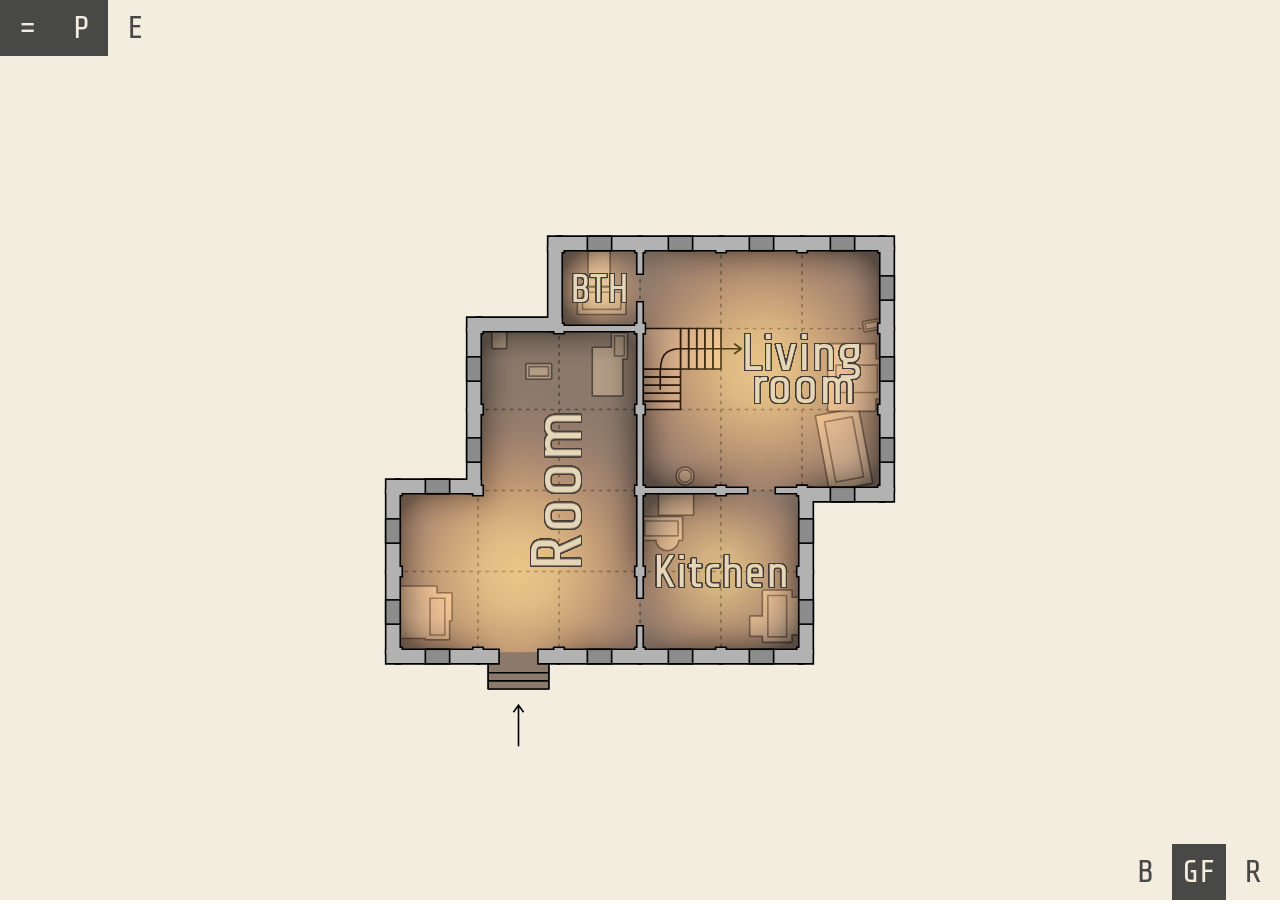
<file: dwell/index.html>
<!DOCTYPE html>
<html lang="en">
<head>
	<meta charset="utf-8">
	
	<title>Dwellings</title>
	
	<meta id="viewport" name="viewport" content="width=device-width, initial-scale=1.0, maximum-scale=1.0, user-scalable=no" />
	<meta name="apple-mobile-web-app-capable" content="yes">
	
	<link rel="shortcut icon" type="image/png" href="./favicon.png">
	
	<!-- Google tag (gtag.js) -->
	<script async src="https://www.googletagmanager.com/gtag/js?id=G-MSD3Q43HH8"></script>
	<script>
		window.dataLayer = window.dataLayer || [];
		function gtag(){dataLayer.push(arguments);}
		gtag('js', new Date());

		gtag('config', 'G-MSD3Q43HH8');
	</script>

	<script type="text/javascript" src="./Dwellings.js"></script>
	
	<script>
		window.addEventListener ("touchmove", function (event) { event.preventDefault (); }, { capture: false, passive: false });
		if (typeof window.devicePixelRatio != 'undefined' && window.devicePixelRatio > 2) {
			var meta = document.getElementById ("viewport");
			meta.setAttribute ('content', 'width=device-width, initial-scale=' + (2 / window.devicePixelRatio) + ', user-scalable=no');
		}
	</script>
	
	<style>
		html,body { margin: 0; padding: 0; height: 100%; overflow: hidden; }
		#openfl-content { background: #000000; width: 100%; height: 100%; }
		@font-face {
			font-family: 'Share Tech Regular';
			src: url('Assets/ShareTech-regular.eot?#iefix') format('embedded-opentype'),
			url('Assets/ShareTech-regular.woff') format('woff'),
			url('Assets/ShareTech-regular.ttf') format('truetype'),
			url('Assets/ShareTech-regular.svg#Share%20Tech%20Regular') format('svg');
			font-weight: normal;
			font-style: normal;
		}
		@font-face {
			font-family: 'Share Tech Mono';
			src: url('Assets/ShareTechMono-regular.eot?#iefix') format('embedded-opentype'),
			url('Assets/ShareTechMono-regular.woff') format('woff'),
			url('Assets/ShareTechMono-regular.ttf') format('truetype'),
			url('Assets/ShareTechMono-regular.svg#Share%20Tech%20Mono') format('svg');
			font-weight: normal;
			font-style: normal;
		}

	</style>
	
</head>
<body>
	
	<noscript>This webpage makes extensive use of JavaScript. Please enable JavaScript in your web browser to view this page.</noscript>
	
	<div id="openfl-content"></div>
	
	<script type="text/javascript">
		lime.embed ("Dwellings", "openfl-content", 0, 0, { parameters: {} });
	</script>
	
</body>
</html>
</file>
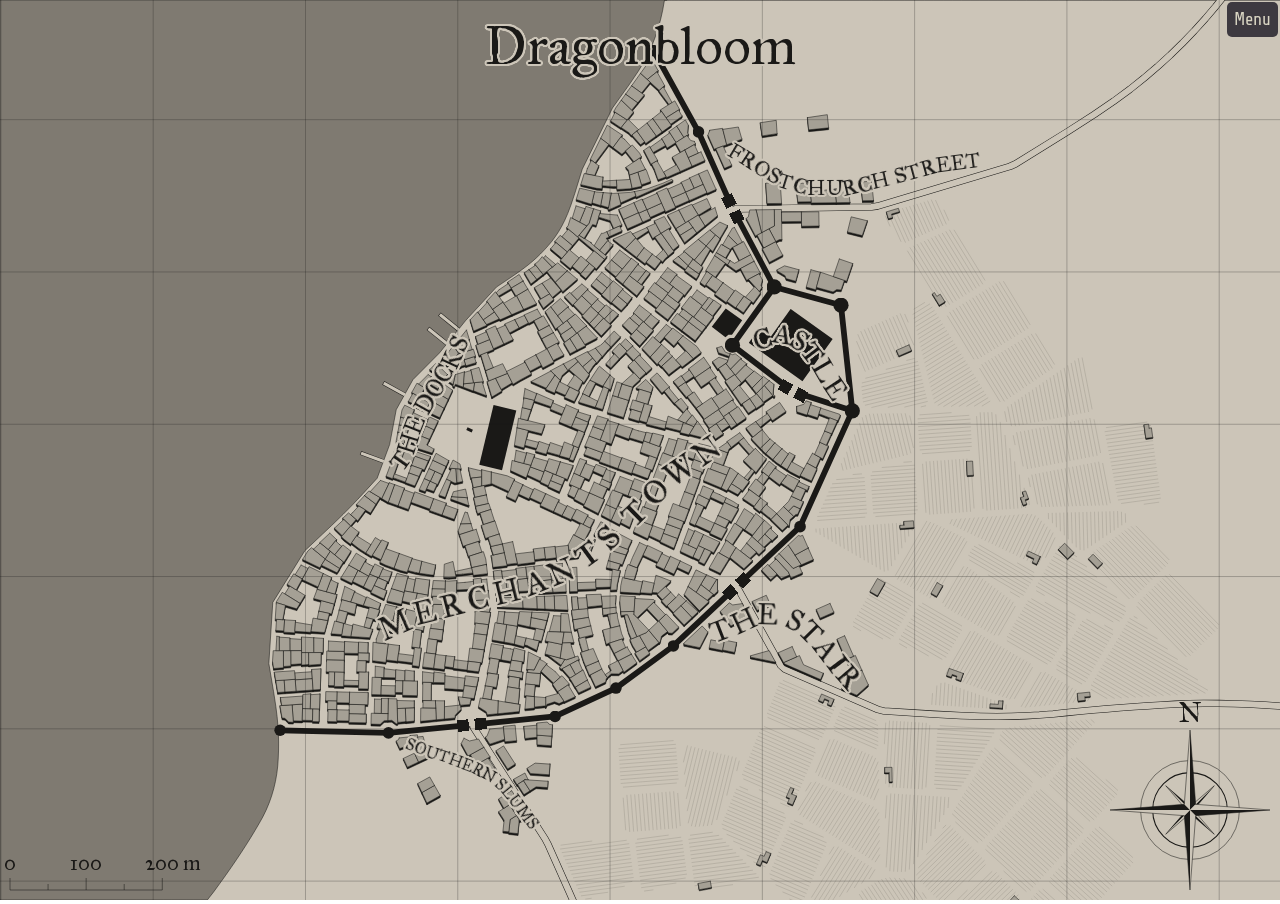
<file: mfcg/index.html>
<!DOCTYPE html>
<html lang="en">
<head>
	
	<meta charset="utf-8">
	
	<title>Medieval Fantasy City Generator</title>
	
	<meta id="viewport" name="viewport" content="width=device-width, initial-scale=1.0, maximum-scale=1.0, user-scalable=no" />	
	<link rel="shortcut icon" type="image/png" href="./favicon.png">	
	<script type="text/javascript" src="./mfcg.js"></script>
		
	<script>
		window.addEventListener ("touchmove", function (event) { event.preventDefault (); }, { capture: false, passive: false });
		if (typeof window.devicePixelRatio != 'undefined' && window.devicePixelRatio > 2) {
			var meta = document.getElementById ("viewport");
			meta.setAttribute ('content', 'width=device-width, initial-scale=' + (2 / window.devicePixelRatio) + ', user-scalable=no');
		}
	</script>
	
	<style>
		html,body { margin: 0; padding: 0; height: 100%; overflow: hidden; }
		#openfl-content { background: #000000; width: 100%; height: 100%; }
		@font-face {
			font-family: 'IM FELL Great Primer Roman';
			src: url('Assets/IMFellGreatPrimer-Regular.eot?#iefix') format('embedded-opentype'),
			url('Assets/IMFellGreatPrimer-Regular.woff') format('woff'),
			url('Assets/IMFellGreatPrimer-Regular.ttf') format('truetype'),
			url('Assets/IMFellGreatPrimer-Regular.svg#IM%20FELL%20Great%20Primer%20Roman') format('svg');
			font-weight: normal;
			font-style: normal;
		}
		@font-face {
			font-family: 'Share Tech Regular';
			src: url('Assets/ShareTech-Regular.eot?#iefix') format('embedded-opentype'),
			url('Assets/ShareTech-Regular.woff') format('woff'),
			url('Assets/ShareTech-Regular.ttf') format('truetype'),
			url('Assets/ShareTech-Regular.svg#Share%20Tech%20Regular') format('svg');
			font-weight: normal;
			font-style: normal;
		}
		@font-face {
			font-family: 'Share Tech Mono';
			src: url('Assets/ShareTechMono-Regular.eot?#iefix') format('embedded-opentype'),
			url('Assets/ShareTechMono-Regular.woff') format('woff'),
			url('Assets/ShareTechMono-Regular.ttf') format('truetype'),
			url('Assets/ShareTechMono-Regular.svg#Share%20Tech%20Mono') format('svg');
			font-weight: normal;
			font-style: normal;
		}

	</style>
	
</head>
<body>
	
	<noscript>This webpage makes extensive use of JavaScript. Please enable JavaScript in your web browser to view this page.</noscript>
	
	<div id="openfl-content"></div>
	
	<script type="text/javascript">
		lime.embed ("mfcg", "openfl-content", 0, 0, { parameters: {} });
	</script>
	
</body>
</html>
</file>
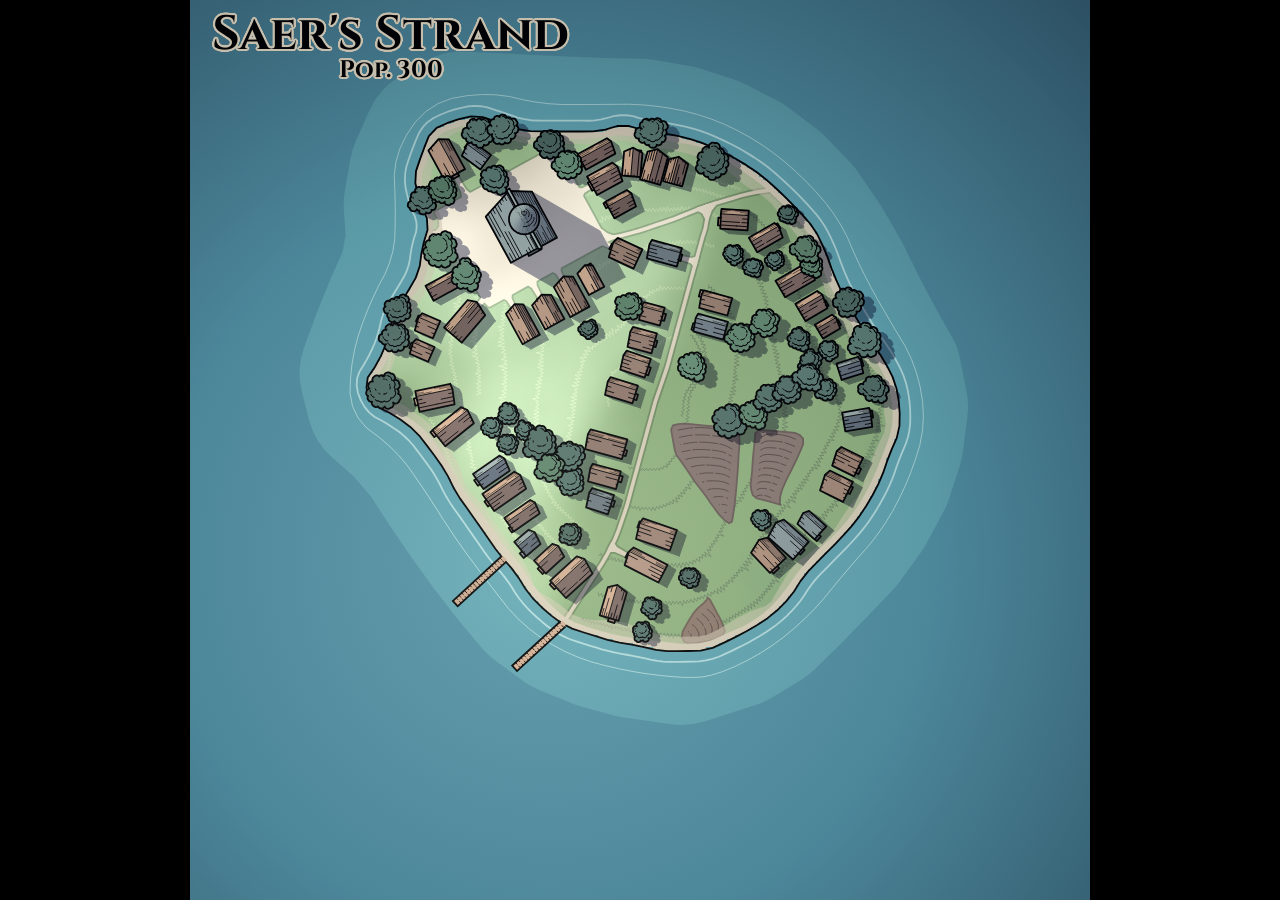
<file: mfvg/index.html>
<!DOCTYPE html>
<html lang="en">
<head>
	
	<meta charset="utf-8">
	<meta id="viewport" name="viewport" content="width=device-width, initial-scale=1.0, maximum-scale=1.0, user-scalable=no" />
	<meta name="apple-mobile-web-app-capable" content="yes">	
	<link rel="shortcut icon" type="image/png" href="./favicon.png">	
	<script type="text/javascript" src="./Village.js"></script>
	
	<script>
		window.addEventListener ("touchmove", function (event) { event.preventDefault (); }, { capture: false, passive: false });
		if (typeof window.devicePixelRatio != 'undefined' && window.devicePixelRatio > 2) {
			var meta = document.getElementById ("viewport");
			meta.setAttribute ('content', 'width=device-width, initial-scale=' + (2 / window.devicePixelRatio) + ', user-scalable=no');
		}
	</script>

	<style>
		html,body { margin: 0; padding: 0; height: 100%; overflow: hidden; }
		#openfl-content { background: #000000; width: 100%; height: 100%; }
		@font-face {
			font-family: 'Cinzel Bold';
			src: url('Assets/Cinzel-Bold.eot?#iefix') format('embedded-opentype'),
			url('Assets/Cinzel-Bold.woff') format('woff'),
			url('Assets/Cinzel-Bold.ttf') format('truetype'),
			url('Assets/Cinzel-Bold.svg#Cinzel%20Bold') format('svg');
			font-weight: normal;
			font-style: normal;
		}
		@font-face {
			font-family: 'Share Tech Regular';
			src: url('Assets/ShareTech-Regular.eot?#iefix') format('embedded-opentype'),
			url('Assets/ShareTech-Regular.woff') format('woff'),
			url('Assets/ShareTech-Regular.ttf') format('truetype'),
			url('Assets/ShareTech-Regular.svg#Share%20Tech%20Regular') format('svg');
			font-weight: normal;
			font-style: normal;
		}
		@font-face {
			font-family: 'Share Tech Mono';
			src: url('Assets/ShareTechMono-Regular.eot?#iefix') format('embedded-opentype'),
			url('Assets/ShareTechMono-Regular.woff') format('woff'),
			url('Assets/ShareTechMono-Regular.ttf') format('truetype'),
			url('Assets/ShareTechMono-Regular.svg#Share%20Tech%20Mono') format('svg');
			font-weight: normal;
			font-style: normal;
		}

	</style>
	
</head>
<body>
	
	<noscript>This webpage makes extensive use of JavaScript. Please enable JavaScript in your web browser to view this page.</noscript>
	
	<div id="openfl-content"></div>
	
	<script type="text/javascript">
		lime.embed ("Village", "openfl-content", 0, 0, { parameters: {} });
	</script>
	
</body>
</html>
</file>
